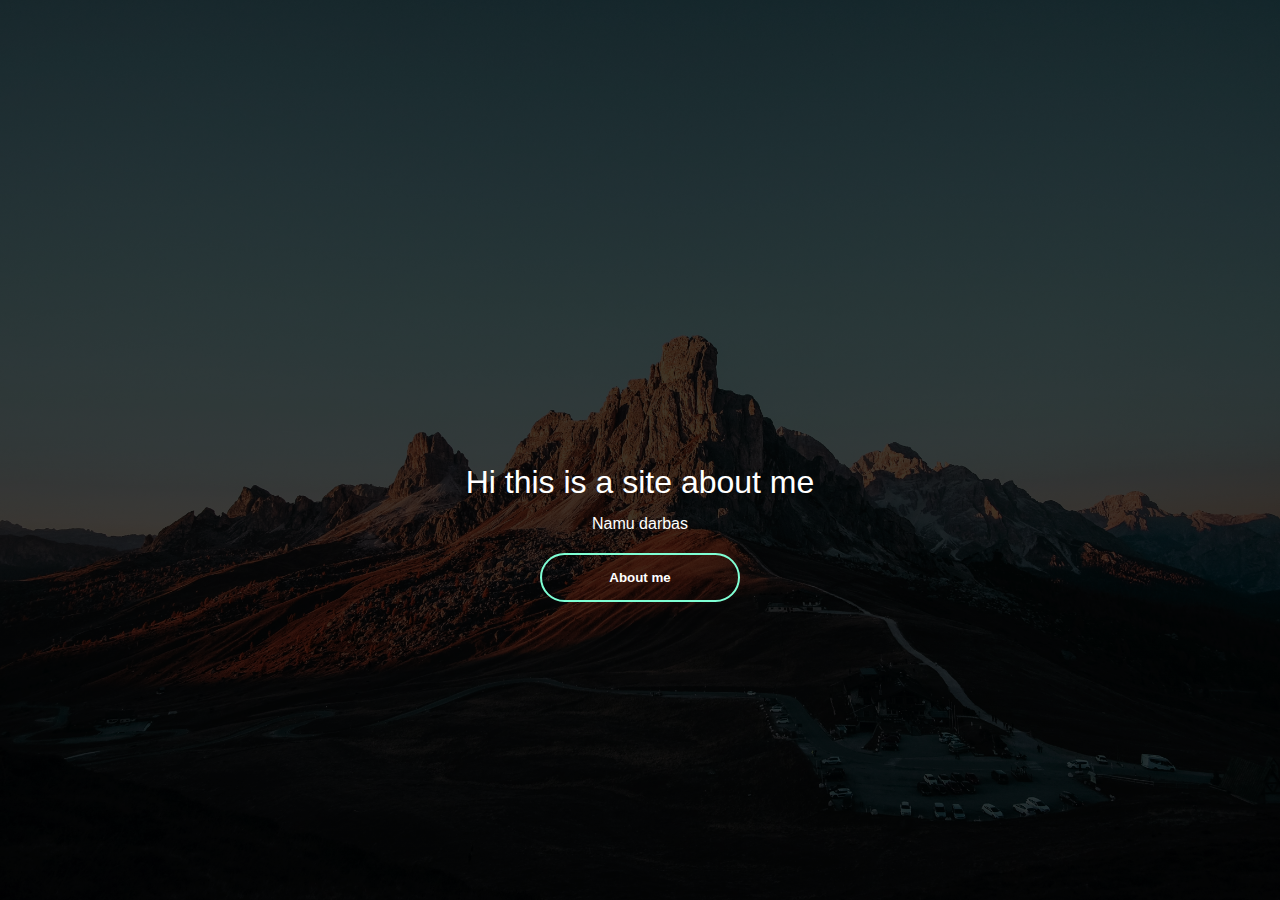
<file: index.html>
<!DOCTYPE html>
<html lang="en">
<head>
    <meta charset="UTF-8">
    <meta http-equiv="X-UA-Compatible" content="IE=edge">
    <meta name="viewport" content="width=device-width, initial-scale=1.0">
    <title>Form page</title>
    <link rel="stylesheet" href="style.css">
</head>
<body>
    <div class="banner"></div>
    <div class="content">
        <h1>Hi this is a site about me</h1>
        <p>Namu darbas</p>
    <div>
        <a href="submit.html">
        <button type="button">About me</button>
        </a>
    </div>
</div>
</body>
</html>
</file>
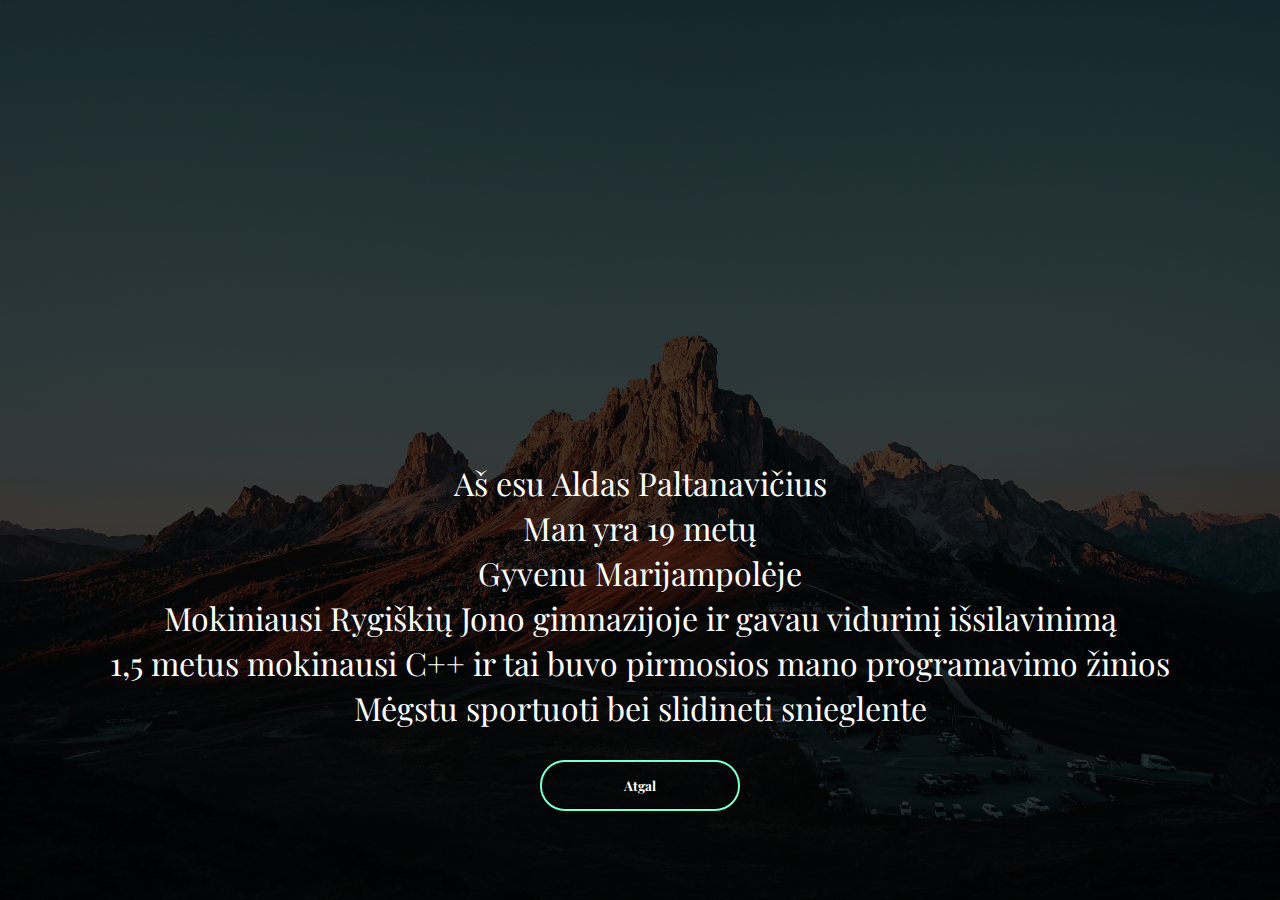
<file: submit.html>
<!DOCTYPE html>
<html lang="en">
<head>
    <meta charset="UTF-8">
    <meta http-equiv="X-UA-Compatible" content="IE=edge">
    <meta name="viewport" content="width=device-width, initial-scale=1.0">
    <title>Form page</title>
    <link href="https://fonts.googleapis.com/css2?family=Playfair+Display&display=swap" rel="stylesheet">
    <link rel="stylesheet" href="style copy.css">
</head>
<body>
    <div class="banner"></div>
    <div class="content">
        <h1>Aš esu Aldas Paltanavičius</h1>
        <h1>Man yra 19 metų</h1>
        <h1>Gyvenu Marijampolėje</h1>
        <h1>Mokiniausi Rygiškių Jono gimnazijoje ir gavau vidurinį išsilavinimą</h1>
        <h1>1,5 metus mokinausi C++ ir tai buvo pirmosios mano programavimo žinios</h1>
        <h1>Mėgstu sportuoti bei slidineti snieglente</h1>
    <div>
        <a href="index.html">
        <button type="button">Atgal</button>
        </a>
    </div>
</div>
</body>
</html>
</file>
<file: style.css>
* {
    margin: 0;
    padding: 0;
    font-family: sans-serif;
}
.banner {
    width: 100%;
    height: 100vh;
    background-image: linear-gradient(rgba(0,0,0,0.75),rgba(0,0,0,0.75)), url(nuotrauka.jpg);
    background-size: cover;
    background-position: center;
}
.content {
    width: 100%;
    position: absolute;
    top: 50%;
    transform: translateY(-50);
    text-align: center;
    color: white;
}
.content h1 {
    margin: 20px auto;
    font-weight: 100;
    line-height: 25px;
}
button {
    width: 200px;
    padding: 15px 0;
    text-align: center;
    margin: 20px 10px;
    border-radius: 25px;
    font-weight: bold;
    border: 2px solid aquamarine;
    background: transparent;
    color: white;
    cursor: pointer;

}
</file>
<file: style copy.css>
* {
    margin: 0;
    padding: 0;
    font-family: Playfair Display;
}
.banner {
    width: 100%;
    height: 100vh;
    background-image: linear-gradient(rgba(0,0,0,0.75),rgba(0,0,0,0.75)), url(nuotrauka.jpg);
    background-size: cover;
    background-position: center;
}
.content {
    width: 100%;
    position: absolute;
    top: 50%;
    transform: translateY(-50);
    text-align: center;
    color: white;
}
.content h1 {
    margin: 20px auto;
    font-weight: 100;
    line-height: 25px;
}
button {
    width: 200px;
    padding: 15px 0;
    text-align: center;
    margin: 20px 10px;
    border-radius: 25px;
    font-weight: bold;
    border: 2px solid aquamarine;
    background: transparent;
    color: white;
    cursor: pointer;

}
</file>
